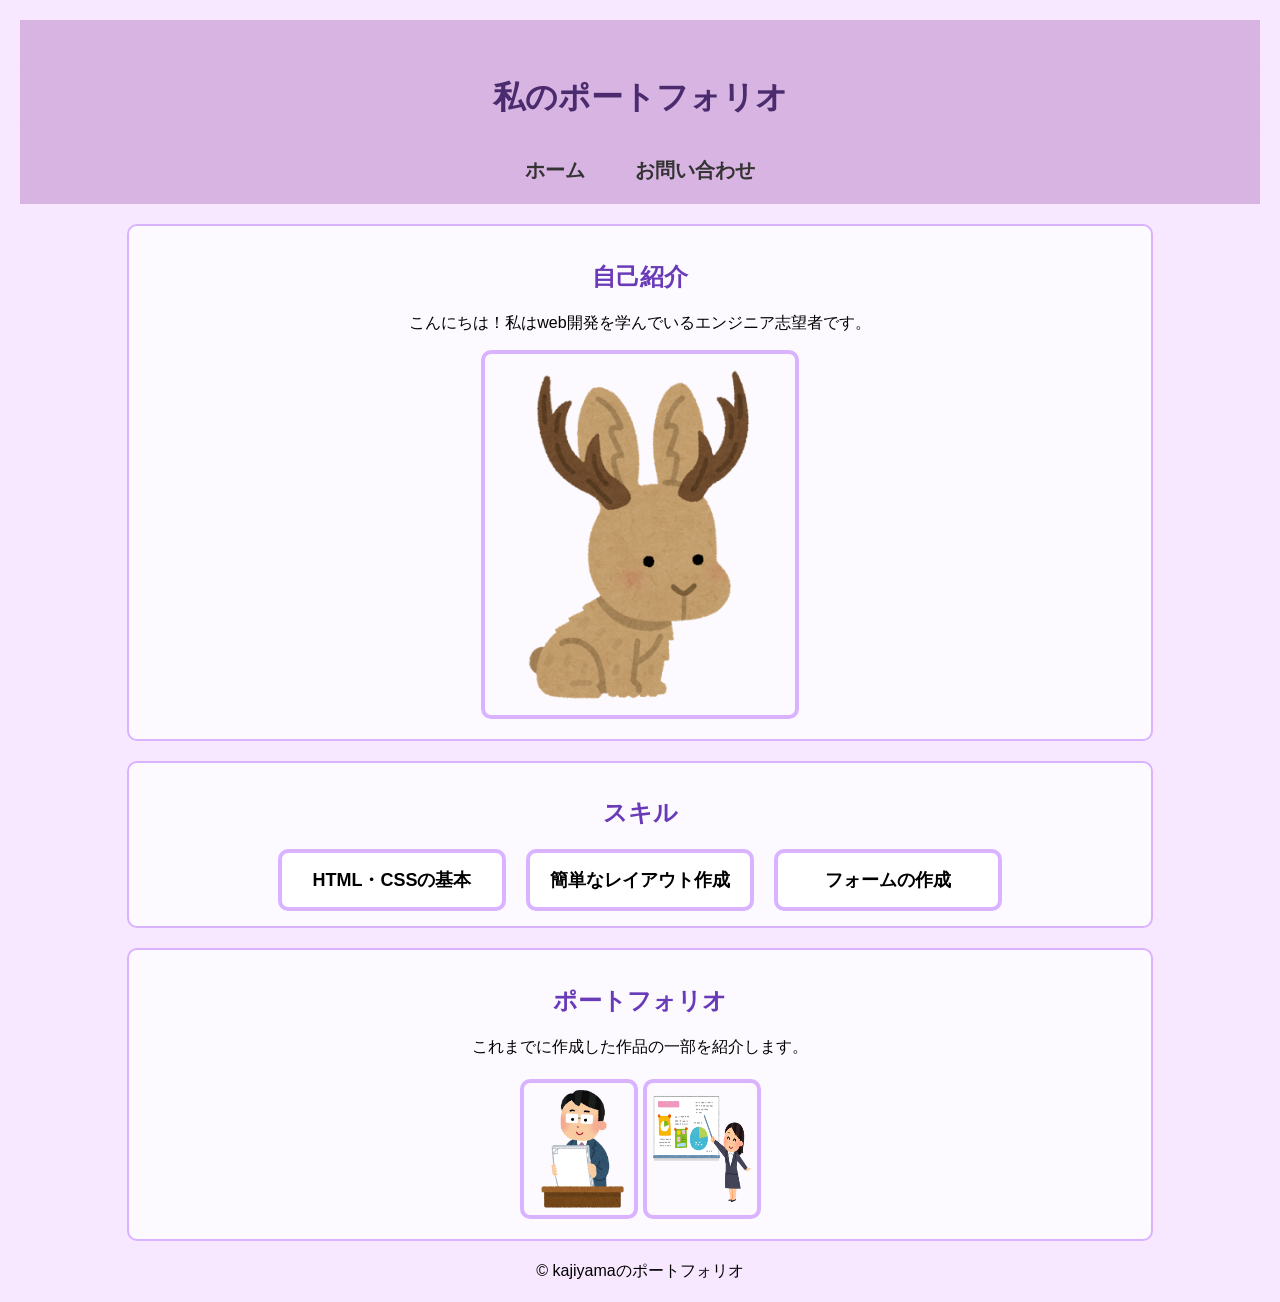
<file: index.html>
<!DOCTYPE html>
<html lang="ja">
<head>
    <meta charset="UTF-8">
    <meta name="viewport" content="width=device-width, initial-scale=1.0">
    <title>ポートフォリオ</title>
    <link rel="stylesheet" href="style.css">
</head>

<body>

<header>
    <h1 class="title">私のポートフォリオ</h1>
    <nav>
        <a href="index.html">ホーム</a>
        <a href="contact.html">お問い合わせ</a>
    </nav>
</header>

<section class="box">
    <h2>自己紹介</h2>
    <p>こんにちは！私はweb開発を学んでいるエンジニア志望者です。</p>
    <img src="fantasy_jackalope.png" alt="ファンタジー画像" width="300">
</section>

<section class="box">
    <h2>スキル</h2>

    <section class="skills">
        <div class="skill-card">HTML・CSSの基本</div>
        <div class="skill-card">簡単なレイアウト作成</div>
        <div class="skill-card">フォームの作成</div>
    </section>
</section>

<section class="box">
    <h2>ポートフォリオ</h2>
    <p>これまでに作成した作品の一部を紹介します。</p>

    <section class="portfolio-images">
        <img src="資料1.png" alt="資料1" width="100">
        <img src="資料2.png" alt="資料2" width="100">
    </section>
</section>

<footer>
    <p>© kajiyamaのポートフォリオ</p>
</footer>

</body>
</html>
</file>
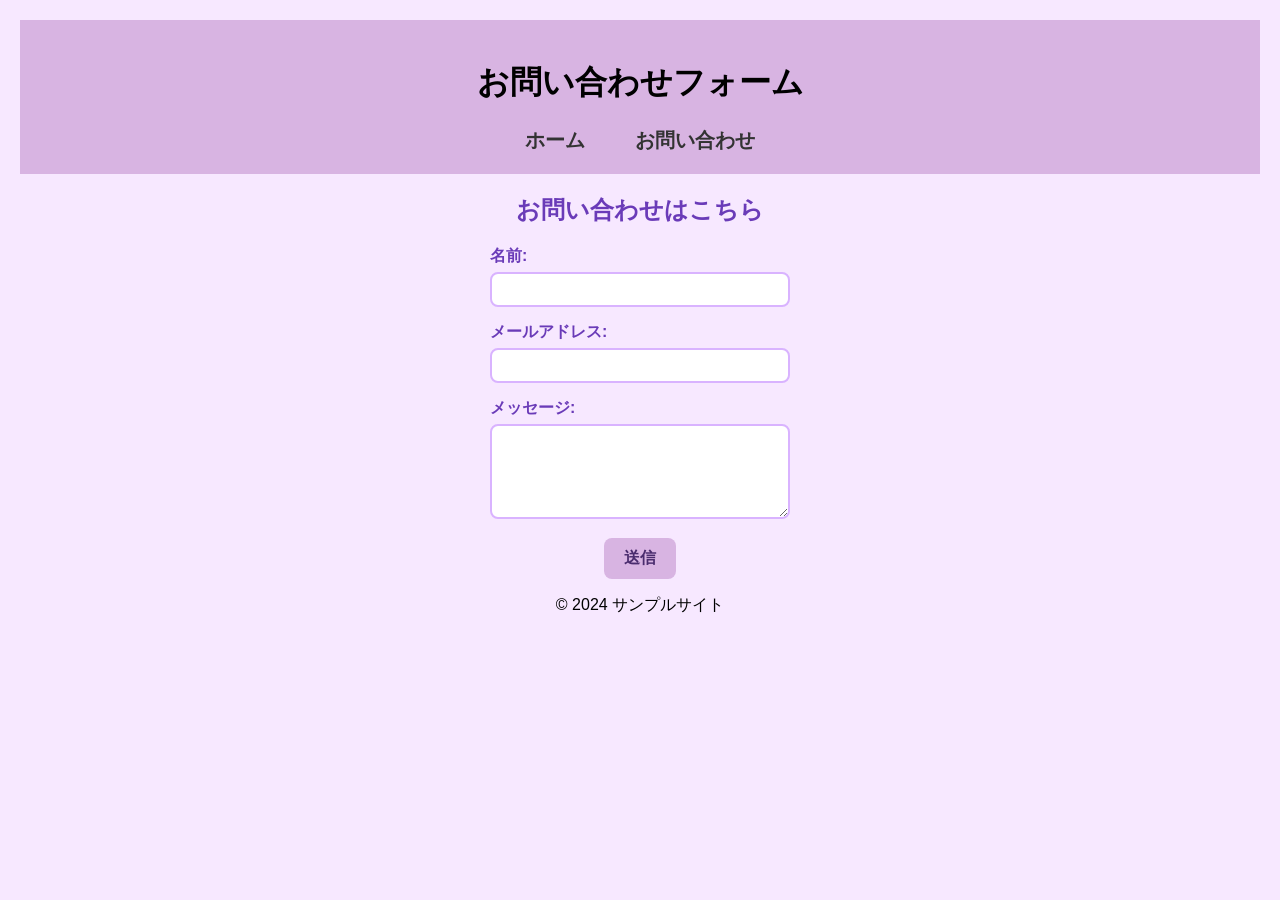
<file: contact.html>
<!DOCTYPE html>
<html lang="ja">
<head>
    <meta charset="UTF-8">
    <meta name="viewport" content="width=device-width, initial-scale=1.0">
    <title>問い合わせ</title>
    <link rel="stylesheet" href="style.css">
</head>
<body>
    <header>
        <h1>お問い合わせフォーム</h1>
        <nav>
                <a href="index.html">ホーム</a>
                <a href="contact.html">お問い合わせ</a>
        </nav>
    </header>
    <main>
        <section>
            <h2>お問い合わせはこちら</h2>
            <form action="submit.php" method="post">
                <ul class="contact-list">
                    <li>
                        <label for="name">名前:</label>
                        <input type="text" id="name" name="name" required>
                    </li>
                    <li>
                    <label for="email">メールアドレス:</label>
                    <input type="email" id="email" name="email" required>
                </li>
                <li>
                    <label for="message">メッセージ:</label>
                    <textarea id="message" name="message" rows="5" required></textarea>
                </li>
                </ul>
                    <button type="submit">送信</button>
                </form>
        </section>
    </main>
    <footer>
        <p>&copy; 2024 サンプルサイト</p>
    </footer>
</body>
</html>
</file>
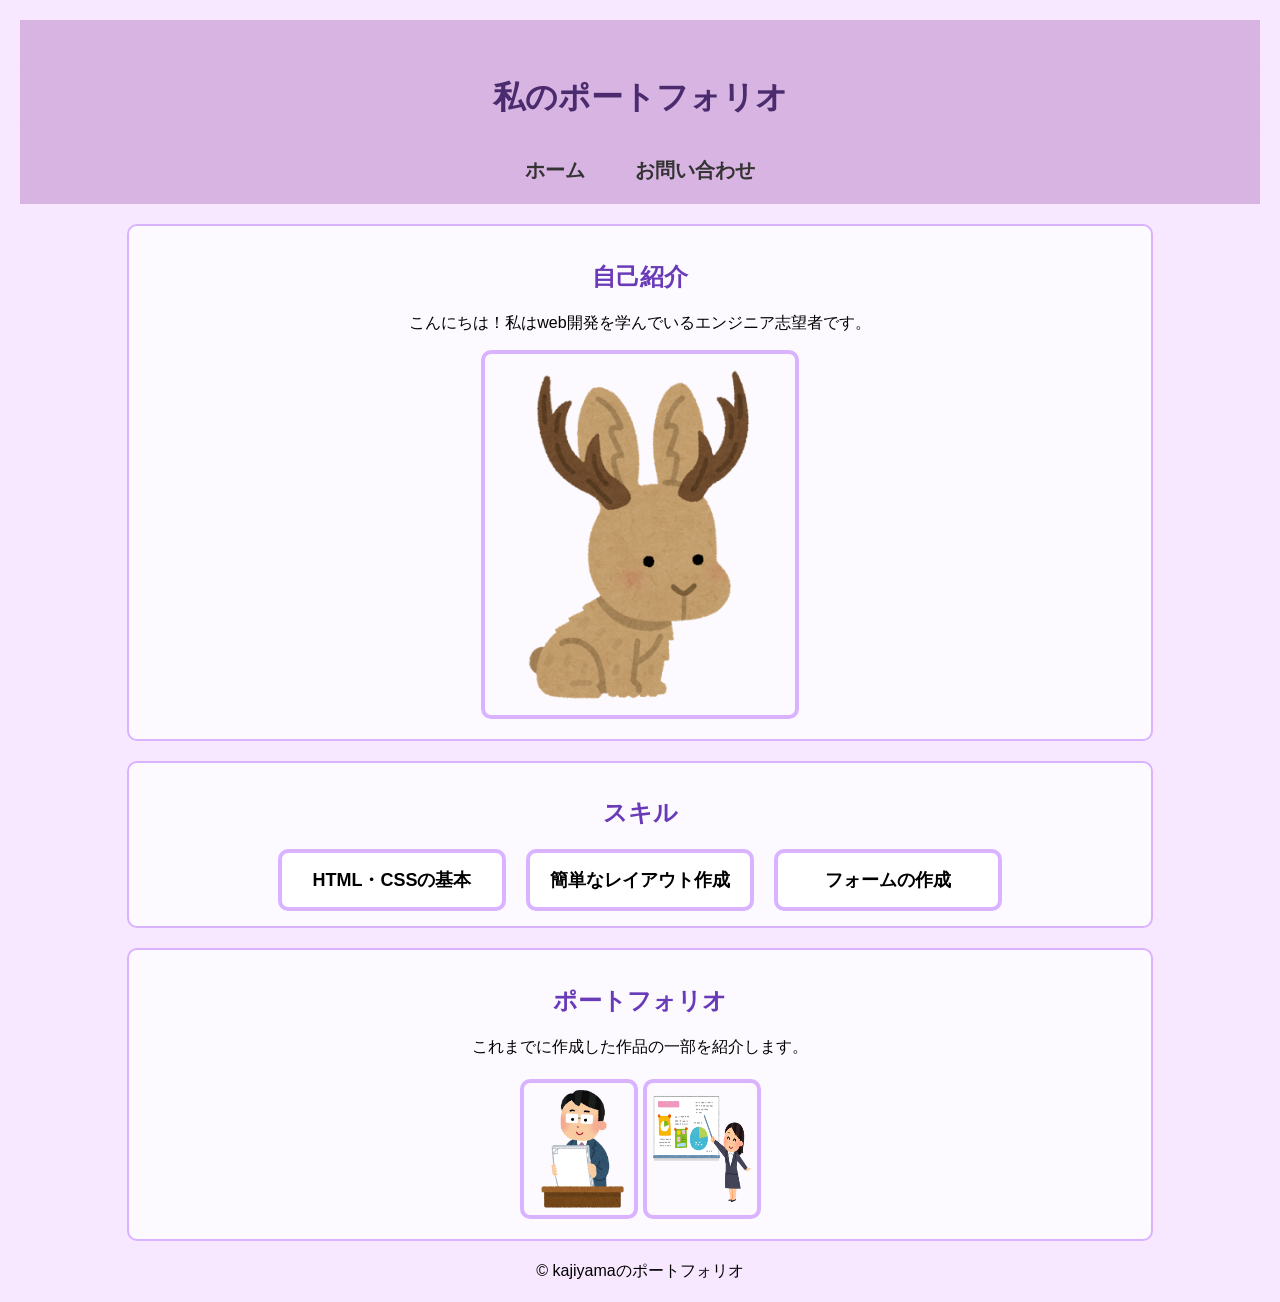
<file: kadai3.html>
<!DOCTYPE html>
<html lang="ja">
<head>
    <meta charset="UTF-8">
    <meta name="viewport" content="width=device-width, initial-scale=1.0">
    <title>ポートフォリオ</title>
    <link rel="stylesheet" href="style.css">
</head>

<body>

<header>
    <h1 class="title">私のポートフォリオ</h1>
    <nav>
        <a href="kadai3.html">ホーム</a>
        <a href="contact.html">お問い合わせ</a>
    </nav>
</header>

<section class="box">
    <h2>自己紹介</h2>
    <p>こんにちは！私はweb開発を学んでいるエンジニア志望者です。</p>
    <img src="fantasy_jackalope.png" alt="ファンタジー画像" width="300">
</section>

<section class="box">
    <h2>スキル</h2>

    <section class="skills">
        <div class="skill-card">HTML・CSSの基本</div>
        <div class="skill-card">簡単なレイアウト作成</div>
        <div class="skill-card">フォームの作成</div>
    </section>
</section>

<section class="box">
    <h2>ポートフォリオ</h2>
    <p>これまでに作成した作品の一部を紹介します。</p>

    <section class="portfolio-images">
        <img src="資料1.png" alt="資料1" width="100">
        <img src="資料2.png" alt="資料2" width="100">
    </section>
</section>

<footer>
    <p>© kajiyamaのポートフォリオ</p>
</footer>

</body>
</html>
</file>
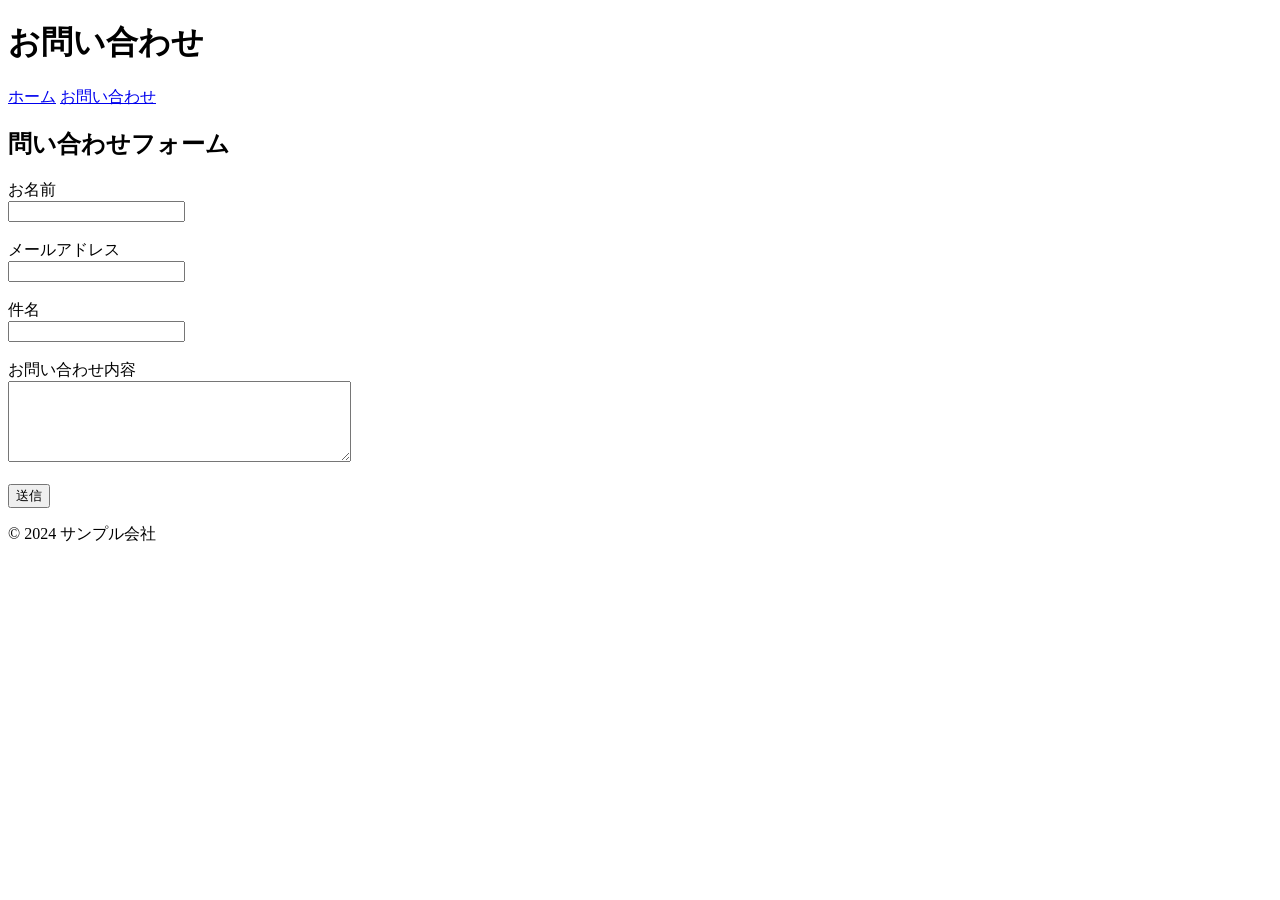
<file: startfolder/test.html>
<!DOCTYPE html>
<html lang="ja">
<head>
  <meta charset="UTF-8">
  <title>問い合わせフォーム</title>
</head>
<body>
    <header>
      <h1>お問い合わせ</h1>
       <nav>
         <a href="#">ホーム</a>
      <a href="#">お問い合わせ</a>
       </nav>
    </header>

     <main>
    <section>
      <h2>問い合わせフォーム</h2>
  <form>
    <label>お名前</label><br>
    <input type="text" name="name"><br><br>
    <label>メールアドレス</label><br>
    <input type="email" name="email"><br><br>
    <label>件名</label><br>
    <input type="text" name="subject"><br><br>
    <label>お問い合わせ内容</label><br>
    <textarea name="message" rows="5" cols="40"></textarea><br><br>
    <button type="submit">送信</button>
  </form>
</section>
</main>
<footer>
    <p>© 2024 サンプル会社</p>
  </footer>
</body>
</html>
</file>
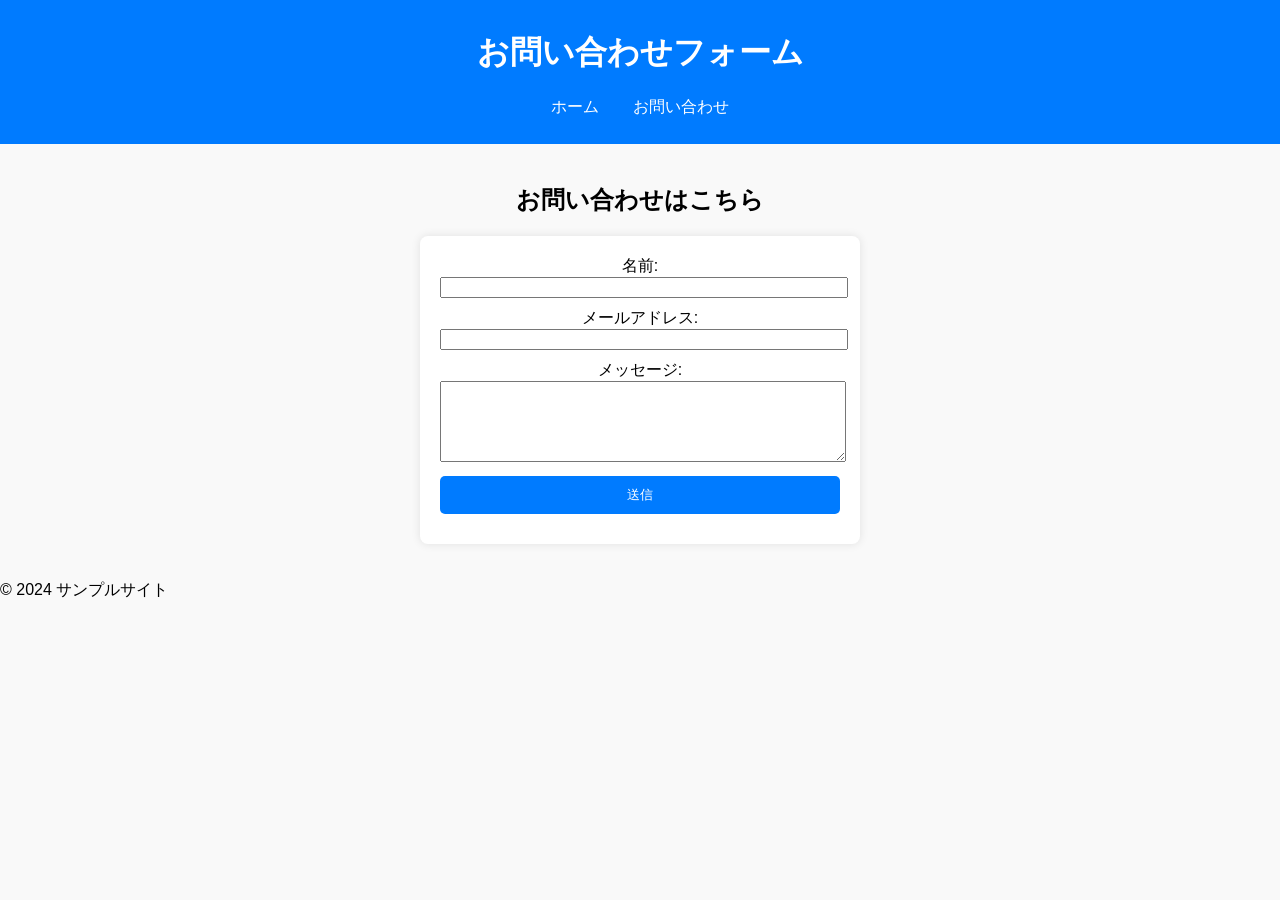
<file: startfolder/image/contact.html>
<!DOCTYPE html>
<html lang="ja">
<head>
    <meta charset="UTF-8">
    <meta name="viewport" content="width=device-width, initial-scale=1.0">
    <title>問い合わせ</title>
    <link rel="stylesheet" href="style.css">
</head>
<body>
    <header>
        <h1>お問い合わせフォーム</h1>
        <nav>
            <ul>
                <li><a href="kadai2.html">ホーム</a></li>
                <li><a href="contact.html">お問い合わせ</a></li>
            </ul>
        </nav>
    </header>
    <main>
        <section>
            <h2>お問い合わせはこちら</h2>
            <form action="submit.php" method="post">
                    <label for="name">名前:</label>
                    <input type="text" id="name" name="name" required>
                
                    <label for="email">メールアドレス:</label>
                    <input type="email" id="email" name="email" required>

                    <label for="message">メッセージ:</label>
                    <textarea id="message" name="message" rows="5" required></textarea>

                    <button type="submit">送信</button>
                </form>
        </section>
    </main>
    <footer>
        <p>&copy; 2024 サンプルサイト</p>
    </footer>
</body>
</html>
</file>
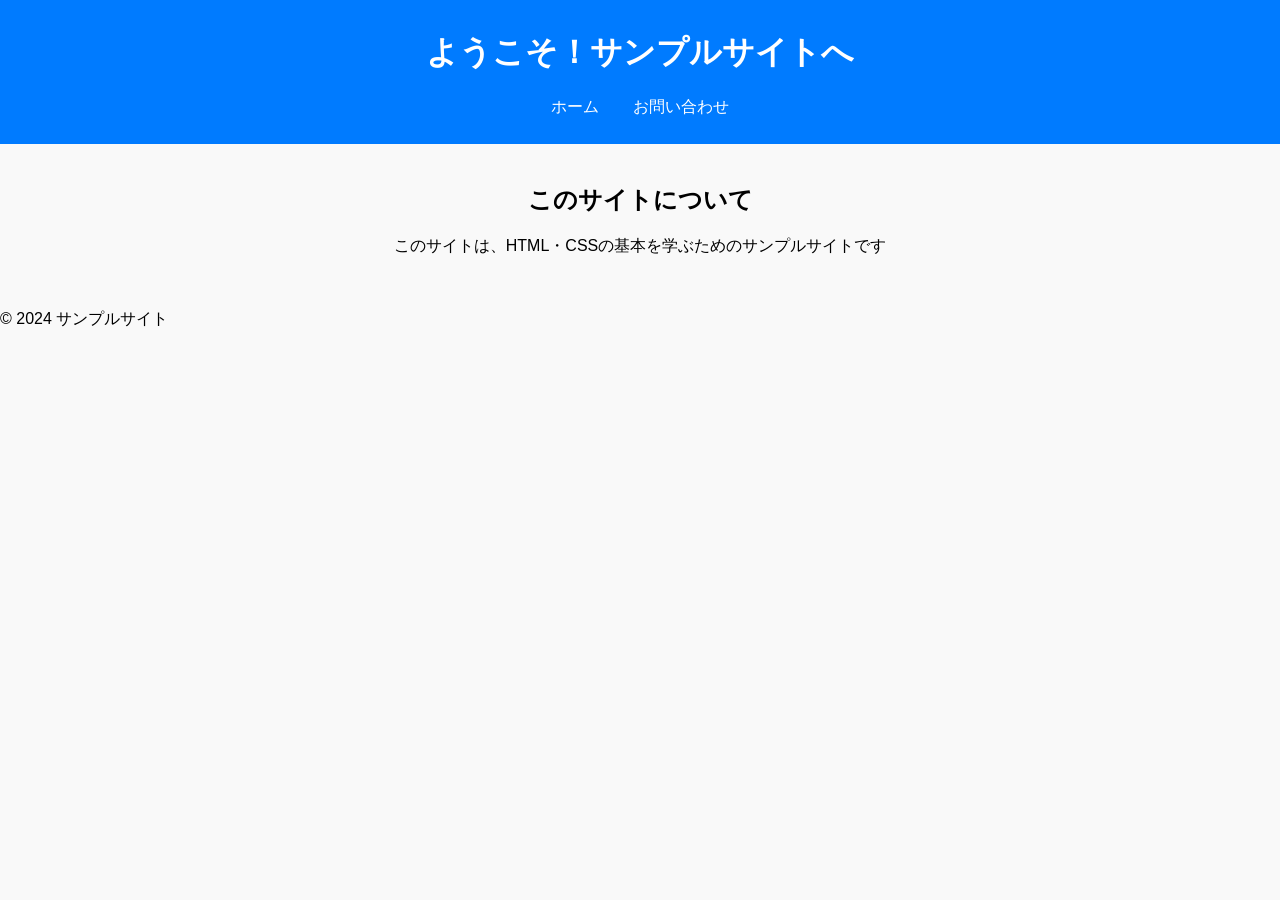
<file: startfolder/image/kadai2.html>
<!DOCTYPE html>
<html lang="ja">
<head>
    <meta charset="UTF-8">
    <meta name="viewport" content="width=device-width, initial-scale=1.0">
    <title>サンプルサイト</title>
    <link rel="stylesheet" href="style.css">
</head>
<body>
    <header>
        <h1>ようこそ！サンプルサイトへ</h1>
        <nav>
            <ul>
                <li><a href="kadai2.html">ホーム</a></li>
                <li><a href="contact.html">お問い合わせ</a></li>
            </ul>
        </nav>
    </header>
    <main>
        <section>
            <h2>このサイトについて</h2>
            <p>このサイトは、HTML・CSSの基本を学ぶためのサンプルサイトです</p>
        </section>
    </main>
    <footer>
        <p>&copy; 2024 サンプルサイト</p>
    </footer>
</body>
</html>
</file>
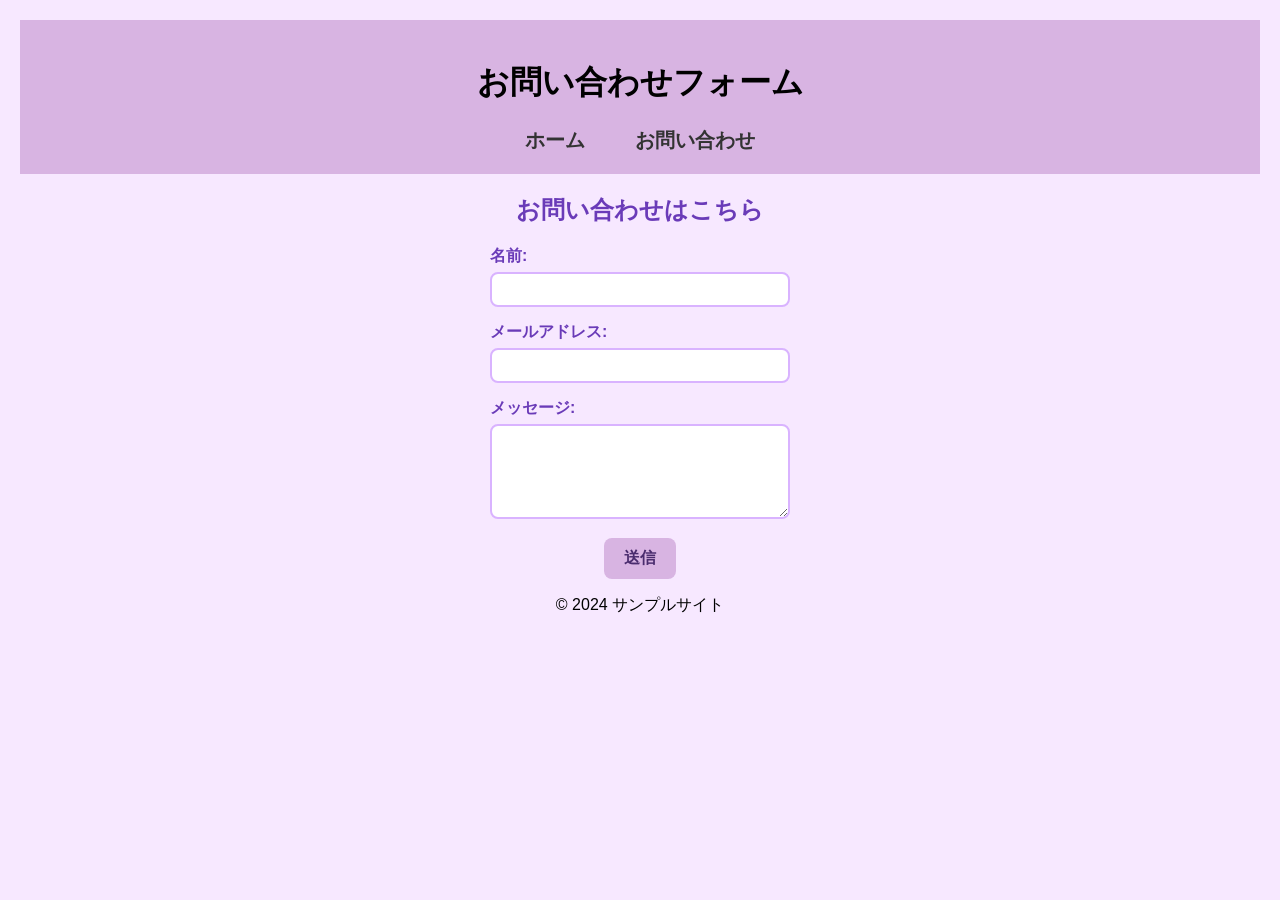
<file: startfolder/kadai/contact.html>
<!DOCTYPE html>
<html lang="ja">
<head>
    <meta charset="UTF-8">
    <meta name="viewport" content="width=device-width, initial-scale=1.0">
    <title>問い合わせ</title>
    <link rel="stylesheet" href="style.css">
</head>
<body>
    <header>
        <h1>お問い合わせフォーム</h1>
        <nav>
                <a href="kadai3.html">ホーム</a>
                <a href="contact.html">お問い合わせ</a>
        </nav>
    </header>
    <main>
        <section>
            <h2>お問い合わせはこちら</h2>
            <form action="submit.php" method="post">
                <ul class="contact-list">
                    <li>
                        <label for="name">名前:</label>
                        <input type="text" id="name" name="name" required>
                    </li>
                    <li>
                    <label for="email">メールアドレス:</label>
                    <input type="email" id="email" name="email" required>
                </li>
                <li>
                    <label for="message">メッセージ:</label>
                    <textarea id="message" name="message" rows="5" required></textarea>
                </li>
                </ul>
                    <button type="submit">送信</button>
                </form>
        </section>
    </main>
    <footer>
        <p>&copy; 2024 サンプルサイト</p>
    </footer>
</body>
</html>
</file>
<file: style.css>
body {
    background-color: #f7e8ff;
    font-family: "Yu Gothic", sans-serif;
    margin: 20px;
}

.title {
    text-align: center;
    background-color: #d8b4e2;
    padding: 15px;
    border-radius: 10px;
    color: #4a2c6e;
}

header {
  background-color: #d8b4e2; /* 今使っている紫の背景色 */
  padding: 20px 0;          /* 上下の余白をつけて見やすく */
  text-align: center;       /* タイトルを中央に */
}

nav {
  display: flex;
  justify-content: center;  /* 中央に配置 */
  gap: 50px;                /* ホームとお問い合わせの間を広げる */
  margin-top: 10px;         /* タイトルとの間に余白 */
}

nav a {
  text-decoration: none;
  font-size: 20px;          /* 文字を大きくして目立たせる */
  font-weight: bold;        /* 太字で強調 */
  color: #333;              /* 今の色を維持 */
}



.box {
    text-align: center;
    background-color: #ffffffcc;
    padding: 15px;
    border: 2px solid #d9b3ff;
    border-radius: 10px;
    margin: 20px auto;
    width: 80%;
}

img {
    display: block;
    margin: 5px auto;
    border: 4px solid #d9b3ff;
    border-radius: 10px;
    padding: 5px;
}

h2 {
    text-align: center;
    color: #6a3bb8;
}

.skills {
  display: flex;            /* 横並びにする */
  justify-content: center;  /* 中央に配置 */
  gap: 20px;                /* カード同士の間隔 */
  margin-top: 20px;         /* 上との余白 */
}

.skill-card {
  border: 4px solid #d9b3ff;   /* 囲み線 */
  padding: 15px 20px;       /* 内側の余白 */
  border-radius: 10px;      /* 角を丸くする */
  background-color: #fff;   /* 白背景でカードっぽく */
  font-size: 18px;
  font-weight: bold;        /* 文字を目立たせる */
  text-align: center;       /* 中央揃え */
  width: 180px;             /* カードの幅（調整可） */
}

.portfolio-images {
  display: flex;
  justify-content: center;
  gap: 5px;
  margin-top: 20px;
  margin: 0;       /* 余白を消す */
  padding: 5px;    /* 枠の内側だけ残す */
}

ul {
    padding-left: 20px;
}

.portfolio-images img {
    margin: 0;        /* 余白を消す */
    padding: 5px;     /* 枠の内側だけ残す */
}

.contact-box {
  text-align: center;        /* 全体を中央寄せ */
  margin-top: 20px;
}

.contact-list {
  list-style: none;          /* 箇条書きの点を消す */
  padding: 0;
  margin: 0 auto;
  width: 300px;              /* 中央に寄せるための幅 */
}

.contact-list li {
  margin-bottom: 15px;       /* 項目の間隔 */
  text-align: left;          /* ラベルと入力欄は左揃えで見やすく */
}

.contact-list label {
  display: block;
  margin-bottom: 5px;
  font-weight: bold;
  color: #6a3bb8;
}

.contact-list input,
.contact-list textarea {
  width: 100%;               /* 入力欄を揃える */
  padding: 8px;
  border: 2px solid #d9b3ff;
  border-radius: 8px;
  box-sizing: border-box;
}

button {
  padding: 10px 20px;
  background-color: #d8b4e2;
  border: none;
  border-radius: 8px;
  font-size: 16px;
  font-weight: bold;
  color: #4a2c6e;
  cursor: pointer;
}

form {
  text-align: center;   /* フォーム内の要素を中央寄せ */
}

footer {
  text-align: center;   /* フッター内の文字を中央寄せ */
}
</file>
<file: startfolder/image/style.css>
body {
    font-family: Arial, sans-serif;
    margin: 0;
    background-color: #f9f9f9;
}

header {
    background-color: #007bff;
    color: white;
    padding: 10px 0;
    text-align: center;
}

nav ul {
    padding: 0;
}

nav ul li {
    display: inline;
    margin: 0 15px;
}

nav ul li a {
    color: white;
    text-decoration: none;
}

main {
    padding: 20px;
    text-align: center;
}

form {
    max-width: 400px;
    margin: auto;
    background: white;
    padding: 20px;
    border-radius: 8px;
    box-shadow: 0 0 10px rgba(0, 0, 0, 0.1);
}

label,input,textarea,button {
    width: 100%;
    margin-bottom: 10px;
}

button {
    background-color: #007bff;
    color: white;
    border: none;
    border-radius: 5px;
    padding: 10px;
    cursor: pointer;
}
</file>
<file: startfolder/kadai/style.css>
body {
    background-color: #f7e8ff;
    font-family: "Yu Gothic", sans-serif;
    margin: 20px;
}

.title {
    text-align: center;
    background-color: #d8b4e2;
    padding: 15px;
    border-radius: 10px;
    color: #4a2c6e;
}

header {
  background-color: #d8b4e2; /* 今使っている紫の背景色 */
  padding: 20px 0;          /* 上下の余白をつけて見やすく */
  text-align: center;       /* タイトルを中央に */
}

nav {
  display: flex;
  justify-content: center;  /* 中央に配置 */
  gap: 50px;                /* ホームとお問い合わせの間を広げる */
  margin-top: 10px;         /* タイトルとの間に余白 */
}

nav a {
  text-decoration: none;
  font-size: 20px;          /* 文字を大きくして目立たせる */
  font-weight: bold;        /* 太字で強調 */
  color: #333;              /* 今の色を維持 */
}



.box {
    text-align: center;
    background-color: #ffffffcc;
    padding: 15px;
    border: 2px solid #d9b3ff;
    border-radius: 10px;
    margin: 20px auto;
    width: 80%;
}

img {
    display: block;
    margin: 5px auto;
    border: 4px solid #d9b3ff;
    border-radius: 10px;
    padding: 5px;
}

h2 {
    text-align: center;
    color: #6a3bb8;
}

.skills {
  display: flex;            /* 横並びにする */
  justify-content: center;  /* 中央に配置 */
  gap: 20px;                /* カード同士の間隔 */
  margin-top: 20px;         /* 上との余白 */
}

.skill-card {
  border: 4px solid #d9b3ff;   /* 囲み線 */
  padding: 15px 20px;       /* 内側の余白 */
  border-radius: 10px;      /* 角を丸くする */
  background-color: #fff;   /* 白背景でカードっぽく */
  font-size: 18px;
  font-weight: bold;        /* 文字を目立たせる */
  text-align: center;       /* 中央揃え */
  width: 180px;             /* カードの幅（調整可） */
}

.portfolio-images {
  display: flex;
  justify-content: center;
  gap: 5px;
  margin-top: 20px;
  margin: 0;       /* 余白を消す */
  padding: 5px;    /* 枠の内側だけ残す */
}

ul {
    padding-left: 20px;
}

.portfolio-images img {
    margin: 0;        /* 余白を消す */
    padding: 5px;     /* 枠の内側だけ残す */
}

.contact-box {
  text-align: center;        /* 全体を中央寄せ */
  margin-top: 20px;
}

.contact-list {
  list-style: none;          /* 箇条書きの点を消す */
  padding: 0;
  margin: 0 auto;
  width: 300px;              /* 中央に寄せるための幅 */
}

.contact-list li {
  margin-bottom: 15px;       /* 項目の間隔 */
  text-align: left;          /* ラベルと入力欄は左揃えで見やすく */
}

.contact-list label {
  display: block;
  margin-bottom: 5px;
  font-weight: bold;
  color: #6a3bb8;
}

.contact-list input,
.contact-list textarea {
  width: 100%;               /* 入力欄を揃える */
  padding: 8px;
  border: 2px solid #d9b3ff;
  border-radius: 8px;
  box-sizing: border-box;
}

button {
  padding: 10px 20px;
  background-color: #d8b4e2;
  border: none;
  border-radius: 8px;
  font-size: 16px;
  font-weight: bold;
  color: #4a2c6e;
  cursor: pointer;
}

form {
  text-align: center;   /* フォーム内の要素を中央寄せ */
}

footer {
  text-align: center;   /* フッター内の文字を中央寄せ */
}
</file>
